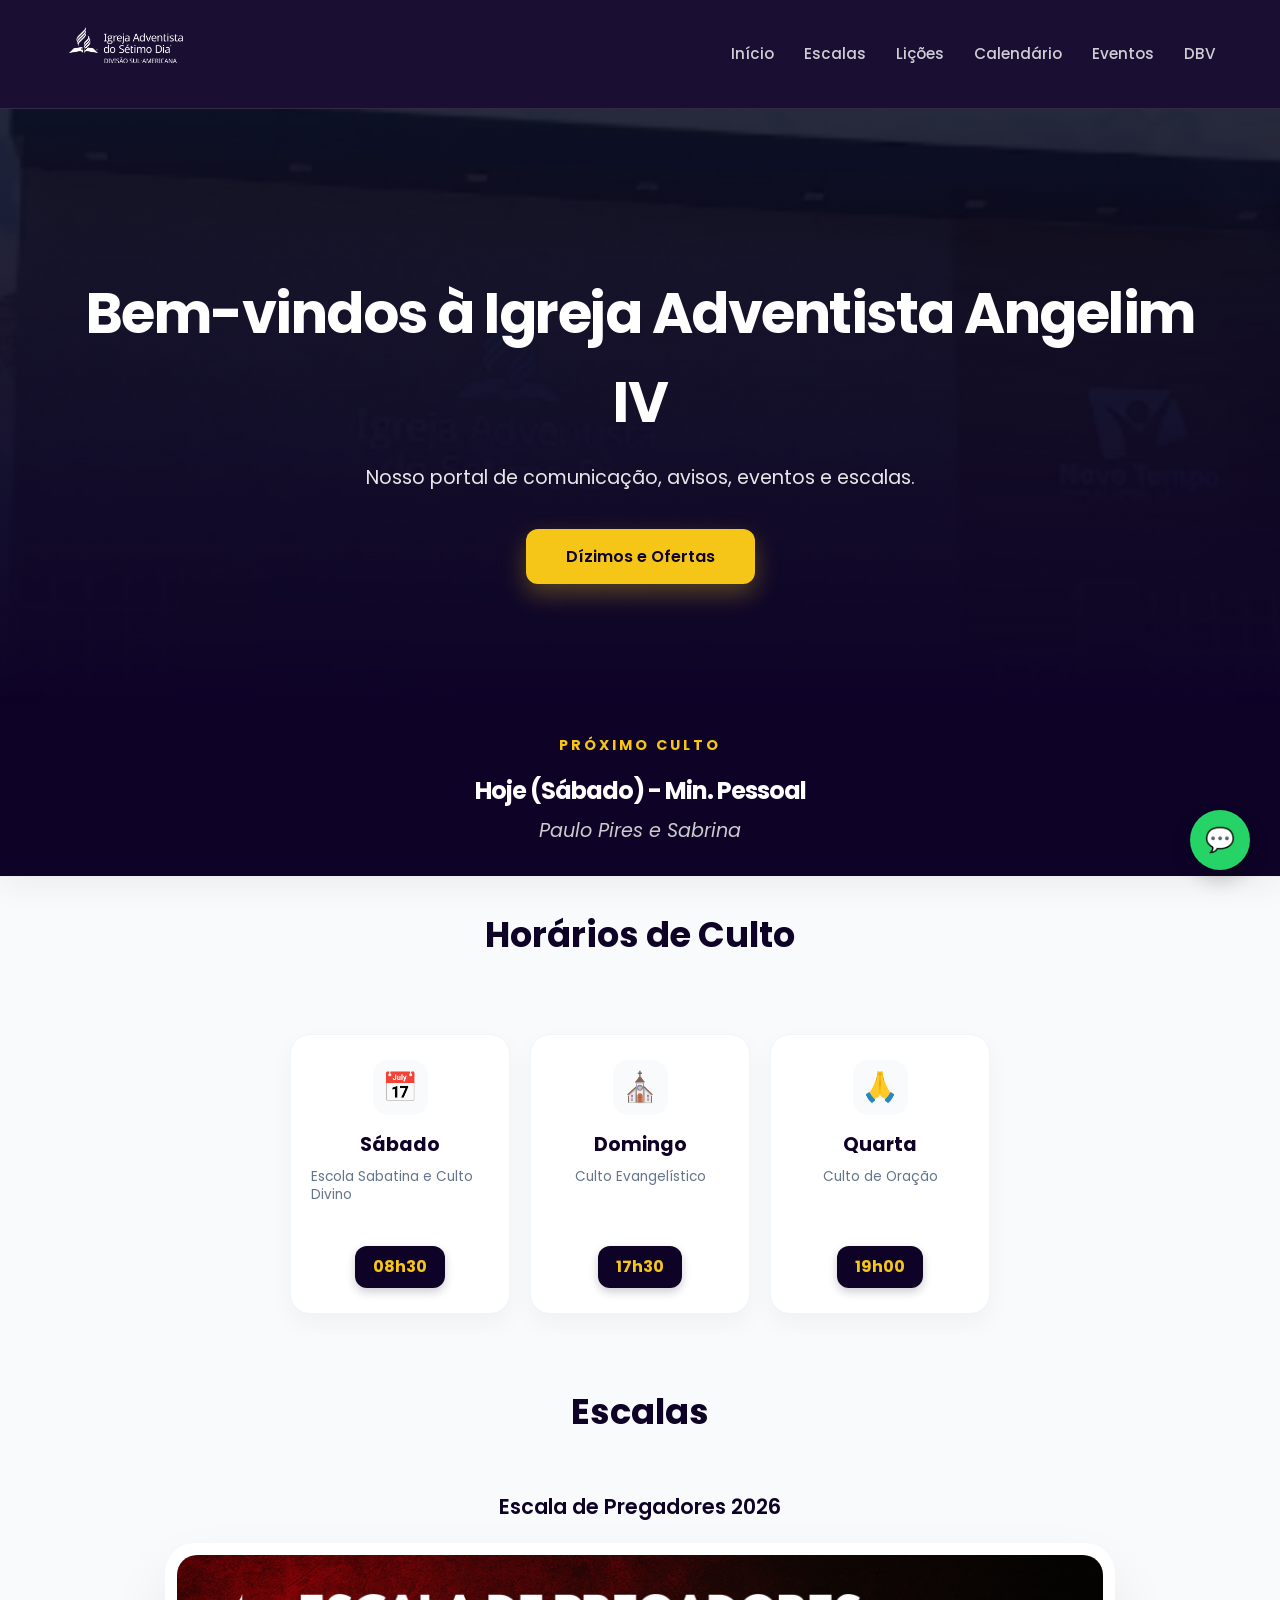
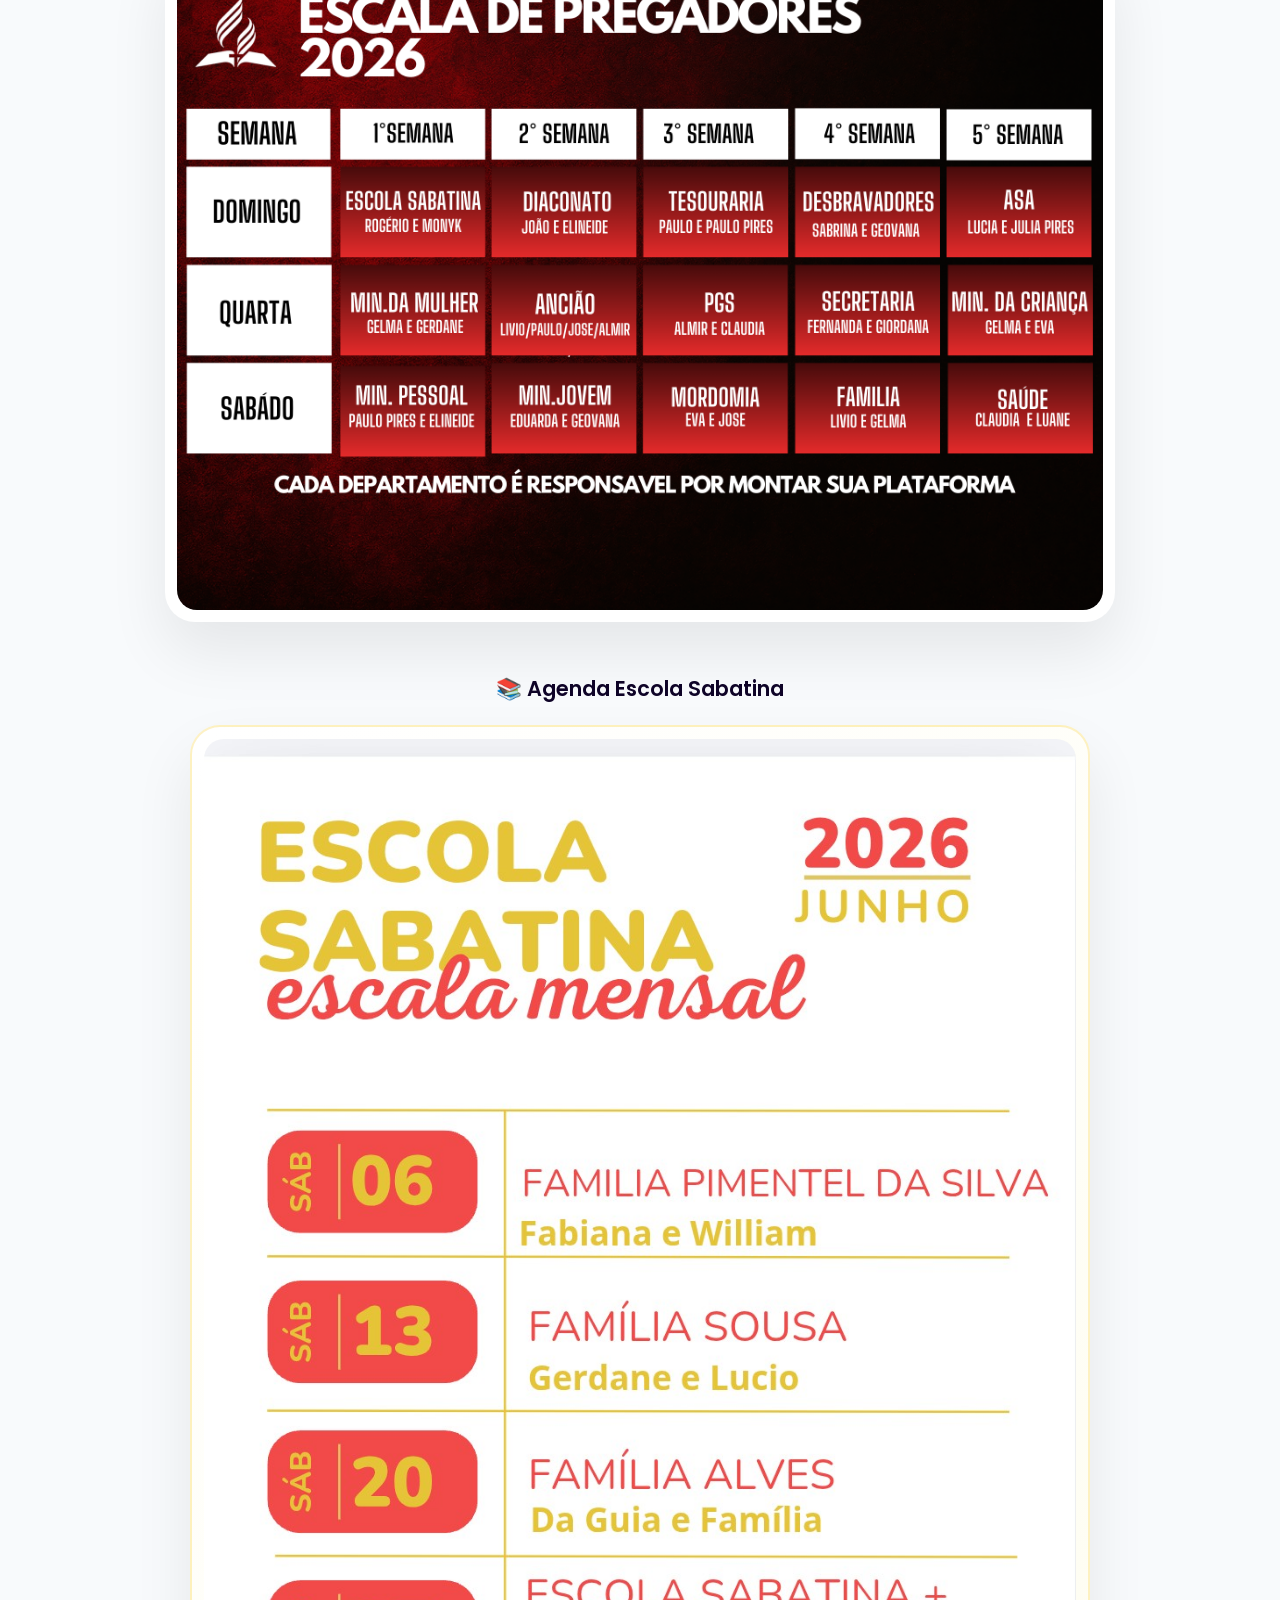
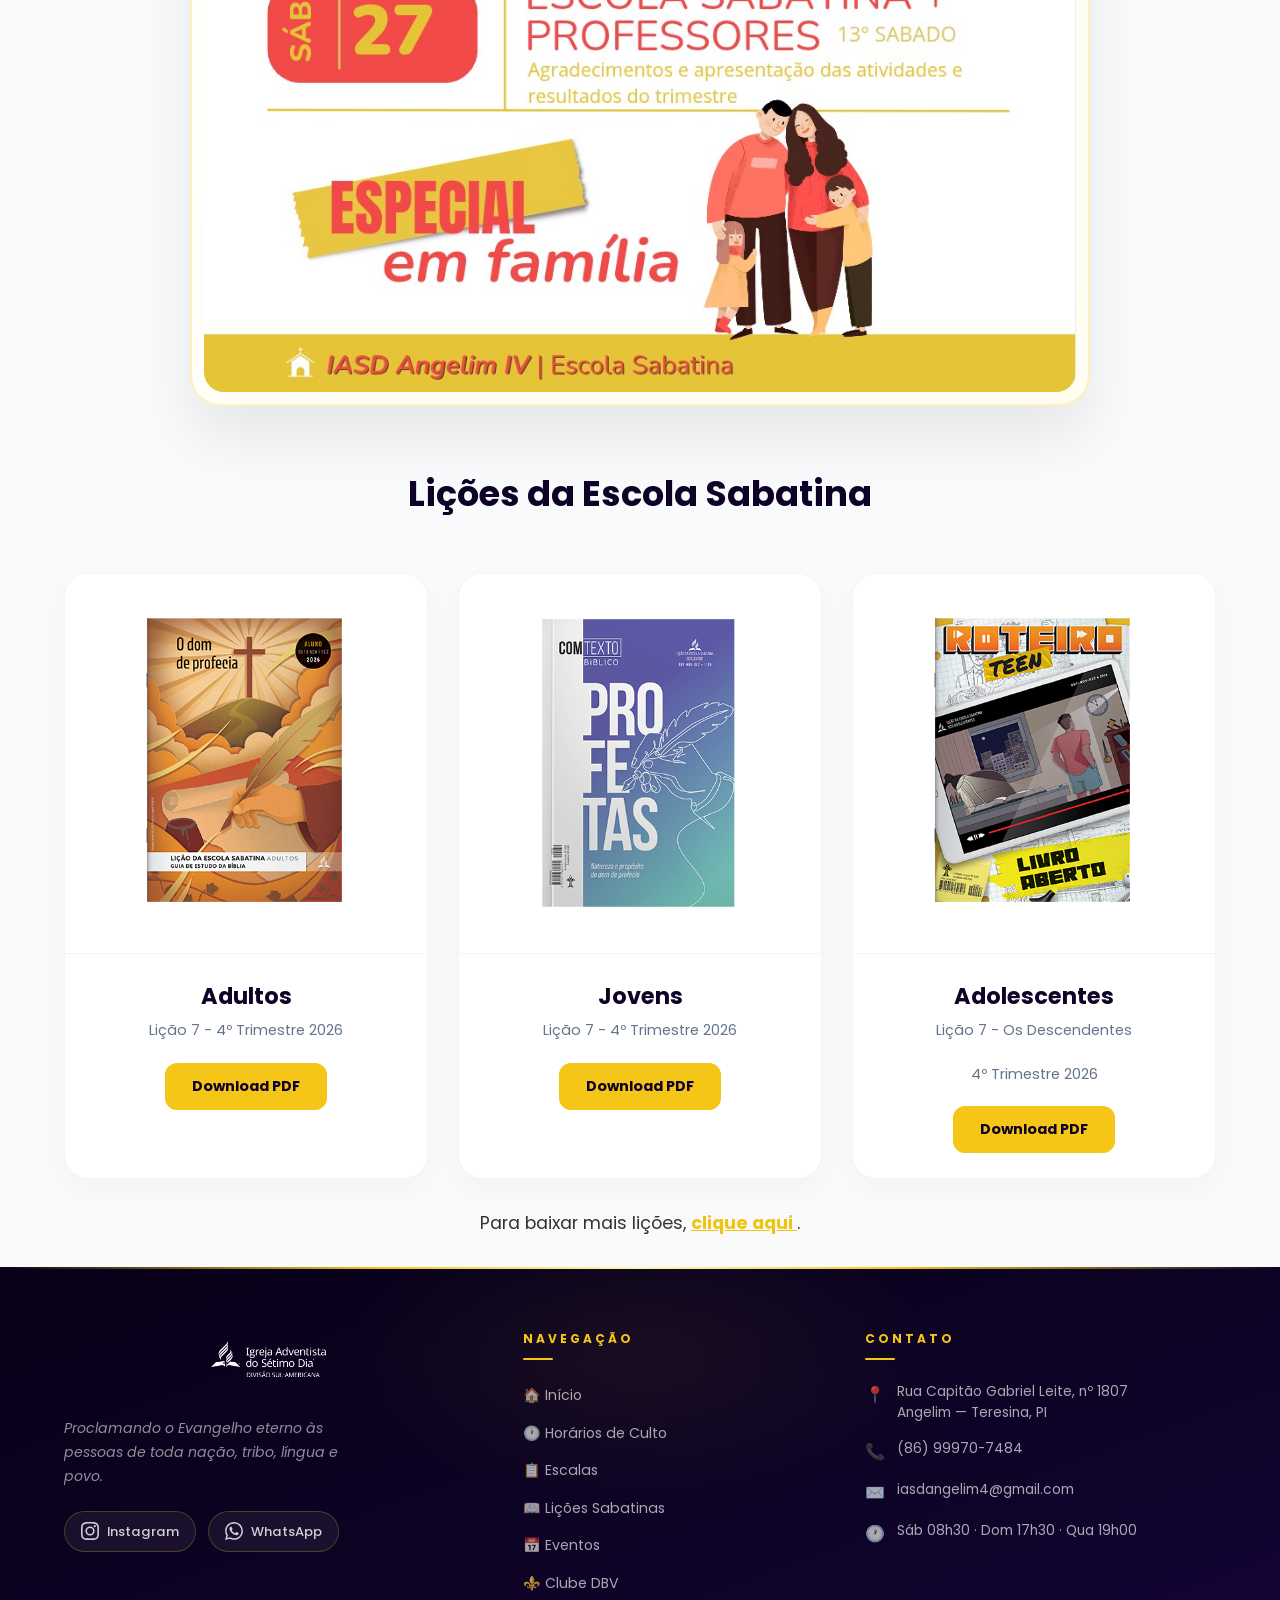
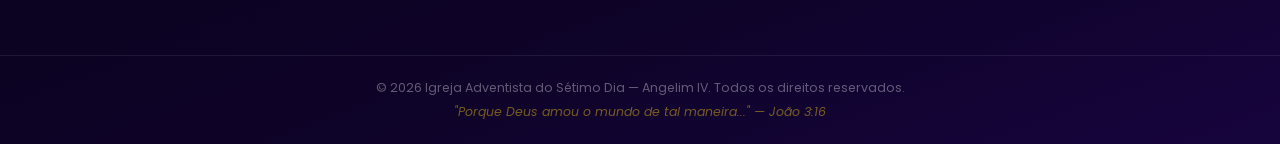
<file: index.html>
<!DOCTYPE html>
<html lang="pt-br">

<head>
    <meta charset="UTF-8">
    <meta name="viewport" content="width=device-width, initial-scale=1.0">
    <meta name="description"
        content="Site oficial da Igreja Adventista Angelim IV - Informações sobre cultos, escalas, lições e eventos.">
    <meta name="keywords" content="igreja adventista, angelim, cultos, escalas, lições, calendário">
    <link rel="icon" href="favicon.ico" type="image/x-icon">
    <title>Igreja Adventista Angelim IV</title>
    <link rel="stylesheet" href="style.css">
</head>

<body>
    <header>
        <div class="container">
            <a href="#banner" aria-label="Ir para o início">
                <img src="Capa1.png.jpg"
                    alt="Logo da Igreja Adventista Angelim IV" class="logo">
            </a>
            <nav>
                <div class="hamburger" id="hamburger">
                    <span></span>
                    <span></span>
                    <span></span>
                </div>
                <ul id="nav-menu">
                    <li><a href="#banner">Início</a></li>
                    <li><a href="#escalas">Escalas</a></li>
                    <li><a href="#licoes">Lições</a></li>
                    <li><a href="calendario.html">Calendário</a></li>
                    <li><a href="eventos.html">Eventos</a></li>
                    <li><a href="DBV.html">DBV</a></li>
                </ul>
            </nav>
        </div>
    </header>

    <main>
        <section id="banner">
            <div class="container">
                <h1>Bem-vindos à Igreja Adventista Angelim IV</h1>
                <p>Nosso portal de comunicação, avisos, eventos e escalas.</p>
                <div class="button-wrapper">
                    <a href="http://7me.app/" class="btn-ofertas">
                        Dízimos e Ofertas
                    </a>
                </div>
            </div>
        </section>

        <section id="aviso-programado" class="section-content"
            style="background-color: #0e0327; color: white; text-align: center; padding: 30px 0;">
            <div class="container">
                <h2 id="titulo-amarelo"
                    style="color: #f5c518; margin-bottom: 15px; text-transform: uppercase;">
                    Carregando próximo culto...
                </h2>
                <p id="departamento-texto"
                    style="font-size: 1.5rem; font-weight: bold; color: #ffffff; margin-bottom: 5px;"></p>
                <p id="responsavel-nome"
                    style="font-size: 1.2rem; color: #ccc; font-style: italic;"></p>
            </div>
        </section>

        <section id="horarios" class="section-content">
            <div class="container">
                <h2 class="titulo-sessao">Horários de Culto</h2>

                <div class="horarios-grid-vertical">
                    <div class="horario-card-v">
                        <div class="icon-topo">📅</div>
                        <div class="card-body">
                            <span class="dia-semana">Sábado</span>
                            <p class="desc-culto">Escola Sabatina e Culto Divino</p>
                            <div class="hora-badge">08h30</div>
                        </div>
                    </div>

                    <div class="horario-card-v">
                        <div class="icon-topo">⛪</div>
                        <div class="card-body">
                            <span class="dia-semana">Domingo</span>
                            <p class="desc-culto">Culto Evangelístico</p>
                            <div class="hora-badge">17h30</div>
                        </div>
                    </div>

                    <div class="horario-card-v">
                        <div class="icon-topo">🙏</div>
                        <div class="card-body">
                            <span class="dia-semana">Quarta</span>
                            <p class="desc-culto">Culto de Oração</p>
                            <div class="hora-badge">19h00</div>
                        </div>
                    </div>
                </div>
            </div>
        </section>

        <section id="escalas" class="section-content">
            <div class="container">
                <h2>Escalas</h2>

                <div class="escala-item">
                    <h3>Escala de Pregadores 2026</h3>
                    <div class="moldura-escala">
                        <img src="Escalas.png"
                            alt="Escala Geral" class="img-full">
                    </div>
                </div>

                <div class="escala-item">
                    <h3>📚 Agenda Escola Sabatina</h3>
                    <div class="moldura-escala moldura-agenda">
                        <img src="Agenda Escola Sabatina.png"
                            alt="Agenda Escola Sabatina" class="img-full">
                    </div>
                </div>
            </div>
        </section>

        <!-- LIÇÕES DA ESCOLA SABATINA ATUALIZADAS -->
        <section id="licoes" class="section-content">
            <div class="container">
                <h2 class="titulo-sessao">Lições da Escola Sabatina</h2>

                <div class="licoes-grid-premium">

                    <!-- ADULTOS -->
                    <div class="licao-card-v">
                        <div class="capa-wrapper">
                            <img src="liçao-adultos.png"
                                alt="Lição Adultos" class="capa-img">
                        </div>

                        <div class="licao-body">
                            <h3>Adultos</h3>
                            <p>Lição 7 - 4º Trimestre 2026</p>

                            <a href="https://drive.google.com/file/d/198JhBA7P1XqZasZ9mWC4w0jBGNw5TwWE/view?usp=sharing"
                                target="_blank"
                                rel="noopener noreferrer"
                                class="btn-pdf">
                                Download PDF
                            </a>
                        </div>
                    </div>

                    <!-- JOVENS -->
                    <div class="licao-card-v">
                        <div class="capa-wrapper">
                            <img src="liçao-jovens.png"
                                alt="Lição Jovens" class="capa-img">
                        </div>

                        <div class="licao-body">
                            <h3>Jovens</h3>
                            <p>Lição 7 - 4º Trimestre 2026</p>

                            <a href="https://drive.google.com/file/d/16FcmNNdJ0eUZ7VTQ29Gj9w-ieS796mzH/view?usp=sharing"
                                target="_blank"
                                rel="noopener noreferrer"
                                class="btn-pdf">
                                Download PDF
                            </a>
                        </div>
                    </div>

                    <!-- ADOLESCENTES -->
                    <div class="licao-card-v">
                        <div class="capa-wrapper">
                            <img src="liçao-adole.png"
                                alt="Lição Adolescentes" class="capa-img">
                        </div>

                        <div class="licao-body">
                            <h3>Adolescentes</h3>
                            <p>Lição 7 - Os Descendentes</p>
                            <p>4º Trimestre 2026</p>

                            <a href="https://drive.google.com/file/d/1DHi0jgqSnPwGdTdonBYZpNdZSyO5UN9c/view?usp=sharing"
                                target="_blank"
                                rel="noopener noreferrer"
                                class="btn-pdf">
                                Download PDF
                            </a>
                        </div>
                    </div>

                </div>

                <p style="text-align: center; margin-top: 30px; font-family: 'Poppins', sans-serif; font-size: 1.1rem; color: #333;">
                    Para baixar mais lições,
                    <a href="https://www.cpb.com.br/"
                        target="_blank"
                        rel="noopener noreferrer"
                        style="color: #f1c40f; font-weight: bold; text-decoration: underline;">
                        clique aqui
                    </a>.
                </p>
            </div>
        </section>
    </main>

    <footer class="footer-premium">

        <!-- Divisor decorativo topo -->
        <div class="footer-divider"></div>

        <div class="container">
            <div class="footer-grid">

                <!-- Coluna 1: Identidade -->
                <div class="footer-col footer-brand">
                    <img src="Capa1.png.jpg"
                        alt="Logo Igreja Adventista Angelim IV"
                        class="footer-logo">

                    <p class="footer-tagline">
                        Proclamando o Evangelho eterno às pessoas de toda nação, tribo, língua e povo.
                    </p>

                    <div class="footer-social">
                        <a href="https://www.instagram.com/iasdangelim/"
                            target="_blank" class="social-btn"
                            aria-label="Instagram">
                            <svg xmlns="http://www.w3.org/2000/svg"
                                viewBox="0 0 24 24"
                                fill="currentColor" width="18" height="18">
                                <path d="M12 2.163c3.204 0 3.584.012 4.85.07 3.252.148 4.771 1.691 4.919 4.919.058 1.265.069 1.645.069 4.849 0 3.205-.012 3.584-.069 4.849-.149 3.225-1.664 4.771-4.919 4.919-1.266.058-1.644.07-4.85.07-3.204 0-3.584-.012-4.849-.07-3.26-.149-4.771-1.699-4.919-4.92-.058-1.265-.07-1.644-.07-4.849 0-3.204.013-3.583.07-4.849.149-3.227 1.664-4.771 4.919-4.919 1.266-.057 1.645-.069 4.849-.069zM12 0C8.741 0 8.333.014 7.053.072 2.695.272.273 2.69.073 7.052.014 8.333 0 8.741 0 12c0 3.259.014 3.668.072 4.948.2 4.358 2.618 6.78 6.98 6.98C8.333 23.986 8.741 24 12 24c3.259 0 3.668-.014 4.948-.072 4.354-.2 6.782-2.618 6.979-6.98.059-1.28.073-1.689.073-4.948 0-3.259-.014-3.667-.072-4.947-.196-4.354-2.617-6.78-6.979-6.98C15.668.014 15.259 0 12 0zm0 5.838a6.162 6.162 0 100 12.324 6.162 6.162 0 000-12.324zM12 16a4 4 0 110-8 4 4 0 010 8zm6.406-11.845a1.44 1.44 0 100 2.881 1.44 1.44 0 000-2.881z"/>
                            </svg>
                            Instagram
                        </a>

                        <a href="https://wa.me/5586999707484"
                            target="_blank" class="social-btn"
                            aria-label="WhatsApp">
                            <svg xmlns="http://www.w3.org/2000/svg"
                                viewBox="0 0 24 24"
                                fill="currentColor" width="18" height="18">
                                <path d="M17.472 14.382c-.297-.149-1.758-.867-2.03-.967-.273-.099-.471-.148-.67.15-.197.297-.767.966-.94 1.164-.173.199-.347.223-.644.075-.297-.15-1.255-.463-2.39-1.475-.883-.788-1.48-1.761-1.653-2.059-.173-.297-.018-.458.13-.606.134-.133.298-.347.446-.52.149-.174.198-.298.298-.497.099-.198.05-.371-.025-.52-.075-.149-.669-1.612-.916-2.207-.242-.579-.487-.5-.669-.51-.173-.008-.371-.01-.57-.01-.198 0-.52.074-.792.372-.272.297-1.04 1.016-1.04 2.479 0 1.462 1.065 2.875 1.213 3.074.149.198 2.096 3.2 5.077 4.487.709.306 1.262.489 1.694.625.712.227 1.36.195 1.871.118.571-.085 1.758-.719 2.006-1.413.248-.694.248-1.289.173-1.413-.074-.124-.272-.198-.57-.347m-5.421 7.403h-.004a9.87 9.87 0 01-5.031-1.378l-.361-.214-3.741.982.998-3.648-.235-.374a9.86 9.86 0 01-1.51-5.26c.001-5.45 4.436-9.884 9.888-9.884 2.64 0 5.122 1.03 6.988 2.898a9.825 9.825 0 012.893 6.994c-.003 5.45-4.437 9.884-9.885 9.884m8.413-18.297A11.815 11.815 0 0012.05 0C5.495 0 .16 5.335.157 11.892c0 2.096.547 4.142 1.588 5.945L.057 24l6.305-1.654a11.882 11.882 0 005.683 1.448h.005c6.554 0 11.89-5.335 11.893-11.893a11.821 11.821 0 00-3.48-8.413z"/>
                            </svg>
                            WhatsApp
                        </a>
                    </div>
                </div>

                <!-- Coluna 2: Links Rápidos -->
                <div class="footer-col">
                    <h4 class="footer-heading">Navegação</h4>
                    <ul class="footer-links">
                        <li><a href="#banner">🏠 Início</a></li>
                        <li><a href="#horarios">🕐 Horários de Culto</a></li>
                        <li><a href="#escalas">📋 Escalas</a></li>
                        <li><a href="#licoes">📖 Lições Sabatinas</a></li>
                        <li><a href="eventos.html">📅 Eventos</a></li>
                        <li><a href="DBV.html">⚜️ Clube DBV</a></li>
                    </ul>
                </div>

                <!-- Coluna 3: Contato -->
                <div class="footer-col">
                    <h4 class="footer-heading">Contato</h4>
                    <ul class="footer-contact-list">
                        <li>
                            <span class="contact-icon">📍</span>
                            <span>
                                Rua Capitão Gabriel Leite, nº 1807<br>
                                Angelim — Teresina, PI
                            </span>
                        </li>
                        <li>
                            <span class="contact-icon">📞</span>
                            <a href="tel:+5586999707484">
                                (86) 99970-7484
                            </a>
                        </li>
                        <li>
                            <span class="contact-icon">✉️</span>
                            <a href="mailto:iasdangelim4@gmail.com">
                                iasdangelim4@gmail.com
                            </a>
                        </li>
                        <li>
                            <span class="contact-icon">🕐</span>
                            <span>
                                Sáb 08h30 · Dom 17h30 · Qua 19h00
                            </span>
                        </li>
                    </ul>
                </div>

            </div>
        </div>

        <!-- Barra inferior de copyright -->
        <div class="footer-bottom">
            <div class="container">
                <p>
                    © <span id="footer-year"></span>
                    Igreja Adventista do Sétimo Dia — Angelim IV.
                    Todos os direitos reservados.
                </p>
                <p class="footer-verse">
                    "Porque Deus amou o mundo de tal maneira..." — João 3:16
                </p>
            </div>
        </div>

    </footer>

    <a href="https://wa.me/5586999707484"
        class="btn-float"
        target="_blank"
        aria-label="Contato via WhatsApp">
        <span>💬</span>
    </a>

    <script src="java.js"></script>
</body>

</html>
</file>
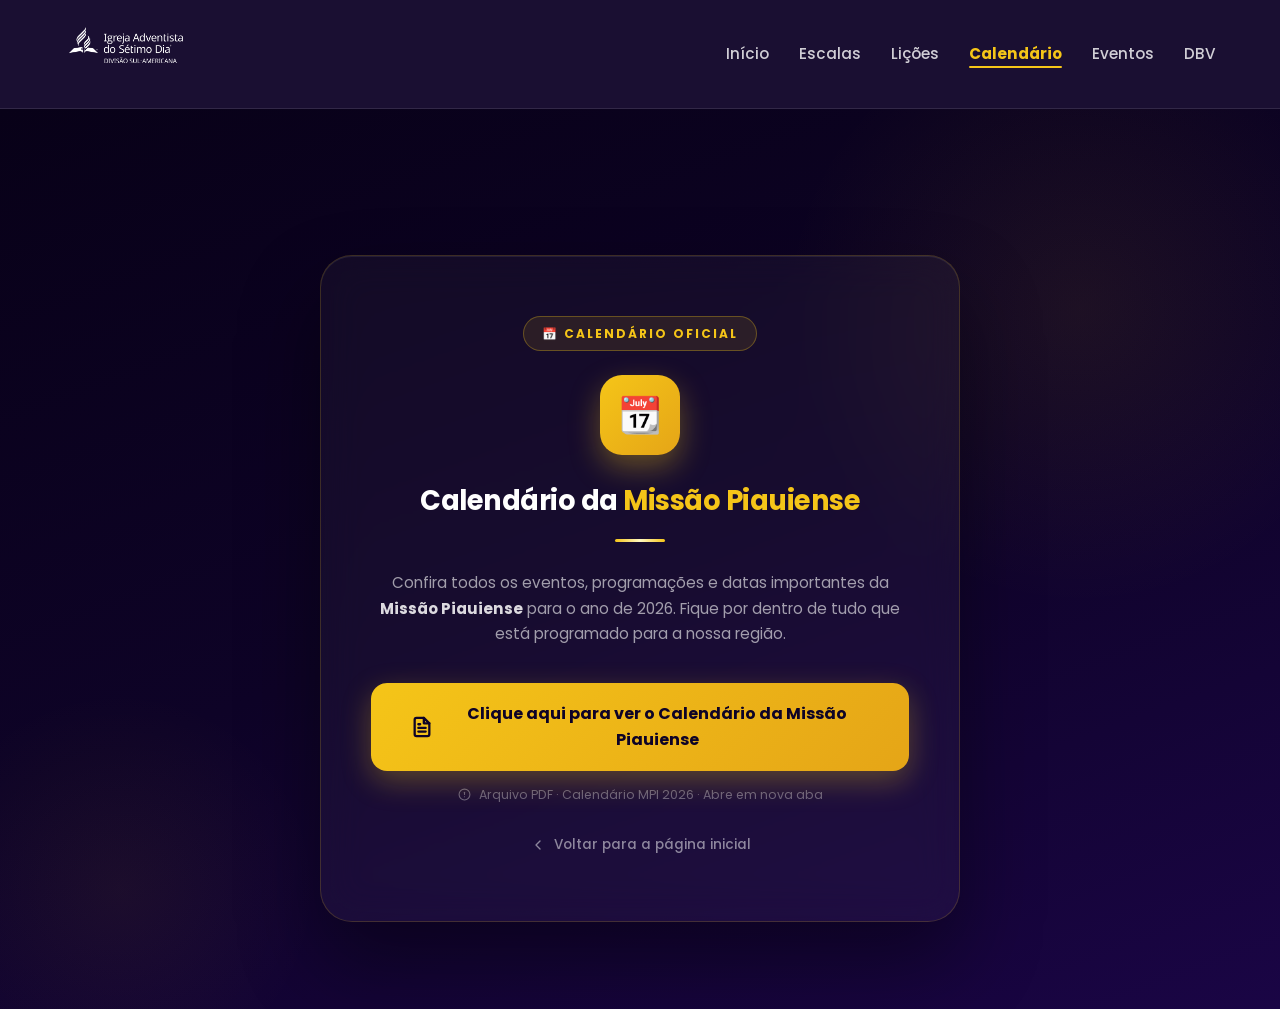
<file: calendario.html>
<!DOCTYPE html>
<html lang="pt-br">

<head>
    <meta charset="UTF-8">
    <meta name="viewport" content="width=device-width, initial-scale=1.0">
    <meta name="description" content="Calendário 2026 da Missão Piauiense - Igreja Adventista Angelim IV">
    <title>Calendário 2026 | Igreja Adventista Angelim IV</title>
    <link rel="icon" href="favicon.ico" type="image/x-icon">
    <link rel="stylesheet" href="style.css">
    <style>
        /* =============================
           ESTILOS EXCLUSIVOS DA PÁGINA
           ============================= */

        .cal-hero {
            min-height: 100vh;
            display: flex;
            align-items: center;
            justify-content: center;
            background: linear-gradient(160deg, #080118 0%, #0e0327 50%, #1a0545 100%);
            position: relative;
            overflow: hidden;
            padding: 120px 20px 60px;
        }

        /* Orbes decorativos de fundo */
        .cal-hero::before {
            content: '';
            position: absolute;
            width: 600px;
            height: 600px;
            border-radius: 50%;
            background: radial-gradient(circle, rgba(245, 197, 24, 0.07) 0%, transparent 70%);
            top: -100px;
            right: -100px;
            pointer-events: none;
        }

        .cal-hero::after {
            content: '';
            position: absolute;
            width: 400px;
            height: 400px;
            border-radius: 50%;
            background: radial-gradient(circle, rgba(245, 197, 24, 0.05) 0%, transparent 70%);
            bottom: -80px;
            left: -80px;
            pointer-events: none;
        }

        .cal-card {
            position: relative;
            z-index: 2;
            background: rgba(255, 255, 255, 0.04);
            border: 1px solid rgba(245, 197, 24, 0.18);
            backdrop-filter: blur(20px);
            border-radius: 32px;
            padding: 60px 50px;
            max-width: 640px;
            width: 100%;
            text-align: center;
            box-shadow:
                0 40px 80px rgba(0, 0, 0, 0.4),
                inset 0 1px 0 rgba(255, 255, 255, 0.08);
            animation: fadeUp 0.7s ease both;
        }

        @keyframes fadeUp {
            from {
                opacity: 0;
                transform: translateY(30px);
            }

            to {
                opacity: 1;
                transform: translateY(0);
            }
        }

        /* Ícone decorativo no topo do card */
        .cal-icon-wrap {
            width: 80px;
            height: 80px;
            margin: 0 auto 28px;
            background: linear-gradient(135deg, #f5c518, #e5a517);
            border-radius: 22px;
            display: flex;
            align-items: center;
            justify-content: center;
            font-size: 2.2rem;
            box-shadow: 0 12px 30px rgba(245, 197, 24, 0.35);
            animation: pulse 3s ease-in-out infinite;
        }

        @keyframes pulse {

            0%,
            100% {
                box-shadow: 0 12px 30px rgba(245, 197, 24, 0.35);
            }

            50% {
                box-shadow: 0 12px 50px rgba(245, 197, 24, 0.6);
            }
        }

        /* Linha decorativa dourada */
        .cal-divider {
            width: 50px;
            height: 3px;
            background: linear-gradient(90deg, #f5c518, #fff8c0, #f5c518);
            border-radius: 2px;
            margin: 20px auto 28px;
        }

        .cal-card h1 {
            font-size: 1.7rem;
            font-weight: 700;
            color: #ffffff;
            line-height: 1.3;
            margin-bottom: 0;
            letter-spacing: -0.5px;
        }

        .cal-card h1 span {
            color: #f5c518;
        }

        .cal-card p {
            font-size: 0.95rem;
            color: rgba(255, 255, 255, 0.6);
            line-height: 1.7;
            margin-bottom: 0;
        }

        /* Badge MPI */
        .cal-badge {
            display: inline-flex;
            align-items: center;
            gap: 8px;
            background: rgba(245, 197, 24, 0.1);
            border: 1px solid rgba(245, 197, 24, 0.3);
            color: #f5c518;
            font-size: 0.75rem;
            font-weight: 700;
            letter-spacing: 2px;
            text-transform: uppercase;
            padding: 7px 18px;
            border-radius: 50px;
            margin-bottom: 24px;
        }

        /* Botão principal de abrir o PDF */
        .btn-open-pdf {
            display: inline-flex;
            align-items: center;
            justify-content: center;
            gap: 12px;
            background: linear-gradient(135deg, #f5c518 0%, #e5a517 100%);
            color: #0e0327;
            font-family: 'Poppins', sans-serif;
            font-size: 1rem;
            font-weight: 700;
            text-decoration: none;
            padding: 18px 40px;
            border-radius: 16px;
            border: none;
            cursor: pointer;
            width: 100%;
            margin-top: 36px;
            transition: all 0.35s cubic-bezier(0.175, 0.885, 0.32, 1.275);
            box-shadow: 0 10px 30px rgba(245, 197, 24, 0.3);
            position: relative;
            overflow: hidden;
        }

        .btn-open-pdf::before {
            content: '';
            position: absolute;
            top: 0;
            left: -100%;
            width: 100%;
            height: 100%;
            background: linear-gradient(90deg, transparent, rgba(255, 255, 255, 0.25), transparent);
            transition: left 0.5s ease;
        }

        .btn-open-pdf:hover::before {
            left: 100%;
        }

        .btn-open-pdf:hover {
            transform: translateY(-4px);
            box-shadow: 0 20px 50px rgba(245, 197, 24, 0.45);
        }

        .btn-open-pdf svg {
            flex-shrink: 0;
        }

        /* Info de tamanho do arquivo */
        .cal-file-info {
            display: flex;
            align-items: center;
            justify-content: center;
            gap: 8px;
            margin-top: 14px;
            font-size: 0.78rem;
            color: rgba(255, 255, 255, 0.35);
        }

        /* Botão de voltar */
        .btn-back {
            display: inline-flex;
            align-items: center;
            gap: 8px;
            color: rgba(255, 255, 255, 0.5);
            text-decoration: none;
            font-size: 0.85rem;
            font-weight: 500;
            margin-top: 30px;
            transition: color 0.25s ease;
        }

        .btn-back:hover {
            color: #f5c518;
        }

        /* Responsivo */
        @media (max-width: 600px) {
            .cal-card {
                padding: 40px 28px;
                border-radius: 24px;
            }

            .cal-card h1 {
                font-size: 1.35rem;
            }

            .btn-open-pdf {
                font-size: 0.92rem;
                padding: 16px 24px;
            }
        }
    </style>
</head>

<body>

    <!-- Header reutilizado -->
    <header>
        <div class="container">
            <a href="index.html" aria-label="Ir para o início"><img src="Capa1.png.jpg"
                    alt="Logo da Igreja Adventista Angelim IV" class="logo"></a>
            <nav>
                <div class="hamburger" id="hamburger">
                    <span></span>
                    <span></span>
                    <span></span>
                </div>
                <ul id="nav-menu">
                    <li><a href="index.html#banner">Início</a></li>
                    <li><a href="index.html#escalas">Escalas</a></li>
                    <li><a href="index.html#licoes">Lições</a></li>
                    <li><a href="calendario.html" class="nav-active">Calendário</a></li>
                    <li><a href="eventos.html">Eventos</a></li>
                    <li><a href="DBV.html">DBV</a></li>
                </ul>
            </nav>
        </div>
    </header>

    <!-- Conteúdo principal -->
    <main>
        <section class="cal-hero">
            <div class="cal-card">

                <!-- Badge -->
                <div class="cal-badge">
                    📅 Calendário Oficial
                </div>

                <!-- Ícone -->
                <div class="cal-icon-wrap">📆</div>

                <!-- Título -->
                <h1>Calendário da <span>Missão Piauiense</span></h1>

                <div class="cal-divider"></div>

                <p>
                    Confira todos os eventos, programações e datas importantes da
                    <strong style="color: rgba(255,255,255,0.85);">Missão Piauiense</strong>
                    para o ano de 2026. Fique por dentro de tudo que está programado para a nossa região.
                </p>

                <!-- Botão principal -->
                <a href="calendario_MPI2026.pdf" target="_blank" class="btn-open-pdf" id="btn-ver-calendario">
                    <svg xmlns="http://www.w3.org/2000/svg" width="22" height="22" viewBox="0 0 24 24" fill="none"
                        stroke="currentColor" stroke-width="2.5" stroke-linecap="round" stroke-linejoin="round">
                        <path d="M14 2H6a2 2 0 0 0-2 2v16a2 2 0 0 0 2 2h12a2 2 0 0 0 2-2V8z" />
                        <polyline points="14 2 14 8 20 8" />
                        <line x1="16" y1="13" x2="8" y2="13" />
                        <line x1="16" y1="17" x2="8" y2="17" />
                        <polyline points="10 9 9 9 8 9" />
                    </svg>
                    Clique aqui para ver o Calendário da Missão Piauiense
                </a>

                <!-- Info do arquivo -->
                <div class="cal-file-info">
                    <svg xmlns="http://www.w3.org/2000/svg" width="13" height="13" viewBox="0 0 24 24" fill="none"
                        stroke="currentColor" stroke-width="2" stroke-linecap="round" stroke-linejoin="round">
                        <circle cx="12" cy="12" r="10" />
                        <line x1="12" y1="8" x2="12" y2="12" />
                        <line x1="12" y1="16" x2="12.01" y2="16" />
                    </svg>
                    Arquivo PDF · Calendário MPI 2026 · Abre em nova aba
                </div>

                <!-- Voltar -->
                <a href="index.html" class="btn-back">
                    <svg xmlns="http://www.w3.org/2000/svg" width="16" height="16" viewBox="0 0 24 24" fill="none"
                        stroke="currentColor" stroke-width="2" stroke-linecap="round" stroke-linejoin="round">
                        <polyline points="15 18 9 12 15 6" />
                    </svg>
                    Voltar para a página inicial
                </a>

            </div>
        </section>
    </main>

    <script>
        // Hamburger menu
        document.addEventListener('DOMContentLoaded', function () {
            const hamburger = document.getElementById('hamburger');
            const navMenu = document.getElementById('nav-menu');

            if (hamburger) {
                hamburger.addEventListener('click', function () {
                    hamburger.classList.toggle('active');
                    navMenu.classList.toggle('active');
                });
            }

            navMenu && navMenu.querySelectorAll('a').forEach(function (link) {
                link.addEventListener('click', function () {
                    hamburger.classList.remove('active');
                    navMenu.classList.remove('active');
                });
            });
        });
    </script>
</body>

</html>
</file>
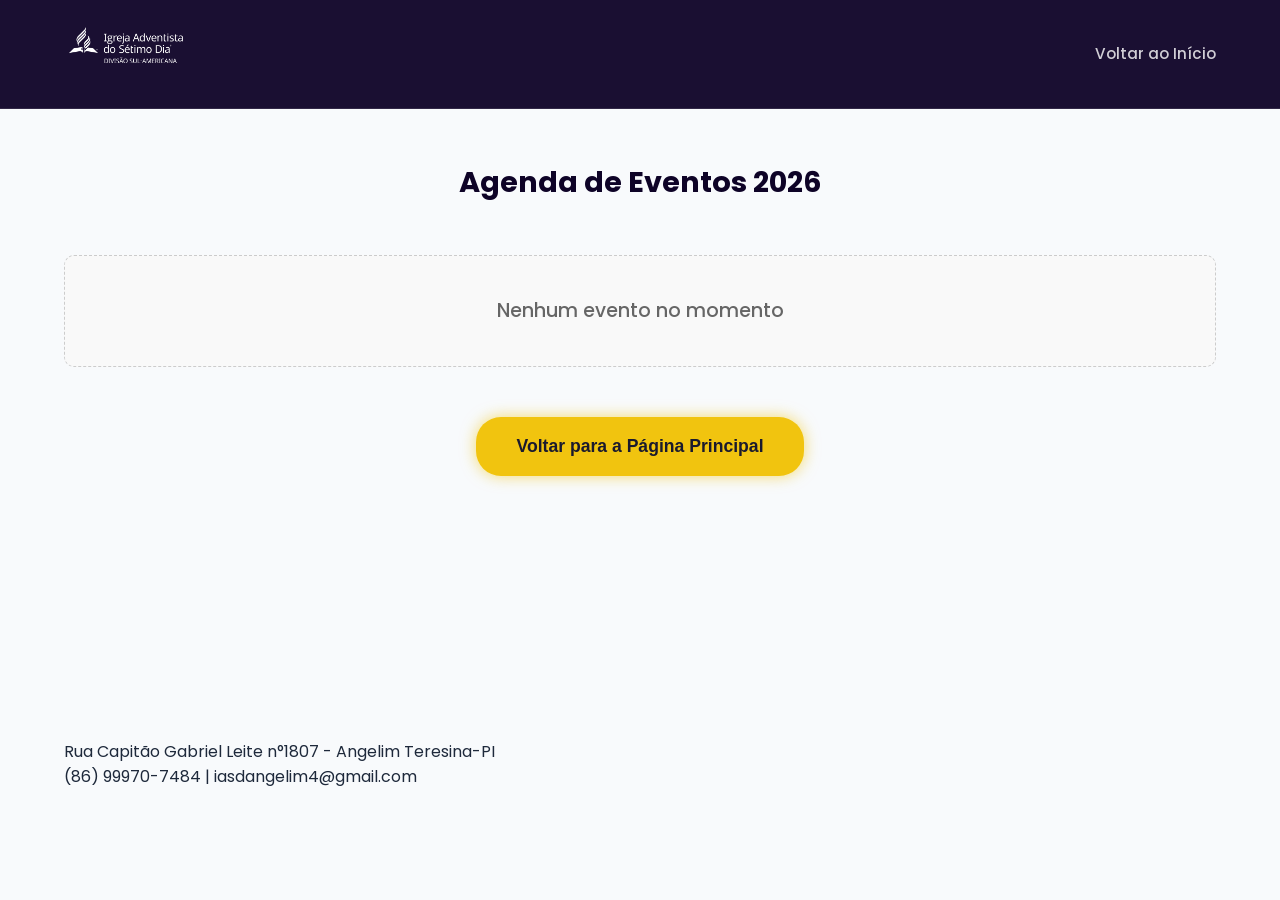
<file: eventos.html>
<!DOCTYPE html>
<html lang="pt-br">
<head>
    <meta charset="UTF-8">
    <meta name="viewport" content="width=device-width, initial-scale=1.0">
    <title>Eventos - IASD Angelim IV</title>
    <link rel="stylesheet" href="style.css"> 
</head>
<body>
    <header>
        <div class="container">
            <a href="index.html" aria-label="Ir para o início"><img src="Capa1.png.jpg" alt="Logo" class="logo"></a>
            <nav>
                <ul>
                    <li><a href="index.html">Voltar ao Início</a></li>
                </ul>
            </nav>
        </div>
    </header>

    <main style="min-height: 70vh; padding: 50px 0;">
        <div class="container">
            <h2 class="titulo-sessao" style="text-align: center;">Agenda de Eventos 2026</h2>
            
            <!-- Mensagem de nenhum evento -->
            <div style="text-align: center; margin-top: 50px; padding: 40px; background: #f9f9f9; border-radius: 10px; border: 1px dashed #ccc;">
                <p style="color: #666; font-size: 1.2rem; font-weight: 500;">Nenhum evento no momento</p>
            </div>

          <div style="text-align: center; margin-top: 50px;">
    <a href="index.html" class="btn-principal" style="
        background-color: #f1c40f; 
        color: #1a1a2e; 
        text-decoration: none; 
        padding: 15px 40px; 
        border-radius: 25px; 
        display: inline-block; 
        font-weight: bold;
        font-family: Arial, sans-serif;
        font-size: 1.1rem;
        border: none;
        box-shadow: 0 0 15px rgba(241, 196, 15, 0.6); 
        transition: all 0.3s ease;
    ">
        Voltar para a Página Principal
    </a>
</div>
        </div>
    </main>

    <footer>
        <div class="container">
            <p>Rua Capitão Gabriel Leite n°1807 - Angelim Teresina-PI</p>
            <p>(86) 99970-7484 | iasdangelim4@gmail.com</p>
        </div>
    </footer>
</body>
</html>
</file>
<file: style.css>
/* ESTILO INSPIRADO EM WEEGO VIAGENS 
   Foco: Modernidade, Minimalismo e Experiência do Usuário (UX)
*/

@import url('https://fonts.googleapis.com/css2?family=Poppins:wght@300;400;600;700&display=swap');

/* 1. RESET E REGRAS TOTAIS */
* {
    margin: 0;
    padding: 0;
    box-sizing: border-box;
}

html {
    scroll-behavior: smooth;
    /* Evita que o header fixo corte os títulos das seções ao navegar */
    scroll-padding-top: 100px;
}

body {
    font-family: 'Poppins', sans-serif; /* Fonte moderna como a da Weego */
    background-color: #f8fafc; /* Fundo off-white azulado, muito elegante */
    color: #1e293b; /* Cinza escuro em vez de preto puro */
    line-height: 1.6;
    overflow-x: hidden;
}

.container {
    width: 90%;
    max-width: 1200px;
    margin: 0 auto;
}

/* 2. CABEÇALHO (ESTILO GLASSMORPHISM) */
header {
    background-color: rgba(14, 3, 39, 0.95); /* Azul marinho profundo com transparência */
    backdrop-filter: blur(12px); /* Efeito de vidro embaçado ao rolar */
    color: white;
    padding: 15px 0;
    position: sticky;
    top: 0;
    z-index: 1000;
    border-bottom: 1px solid rgba(255, 255, 255, 0.1);
    transition: all 0.3s ease;
}

header .container {
    display: flex;
    justify-content: space-between;
    align-items: center;
}

.logo {
    height: 70px;
    transition: transform 0.3s ease;
}

.logo:hover {
    transform: scale(1.05);
}

nav {
    display: flex;
    align-items: center;
}

nav ul {
    list-style: none;
    display: flex;
    gap: 30px;
}

nav ul li a {
    color: rgba(255, 255, 255, 0.8);
    text-decoration: none;
    font-weight: 500;
    font-size: 0.95rem;
    transition: all 0.3s ease;
}

nav ul li a:hover {
    color: #f5c518; /* Dourado no hover */
}

/* Link ativo — página atual no menu */
.nav-active {
    color: #f5c518 !important;
    font-weight: 700 !important;
    position: relative;
}

.nav-active::after {
    content: '';
    position: absolute;
    bottom: -4px;
    left: 0;
    width: 100%;
    height: 2px;
    background: #f5c518;
    border-radius: 2px;
}

/* Hamburger Menu */
.hamburger {
    display: none;
    flex-direction: column;
    cursor: pointer;
    gap: 5px;
}

.hamburger span {
    width: 25px;
    height: 3px;
    background-color: white;
    transition: 0.3s;
}

.hamburger.active span:nth-child(1) {
    transform: rotate(-45deg) translate(-5px, 6px);
}

.hamburger.active span:nth-child(2) {
    opacity: 0;
}

.hamburger.active span:nth-child(3) {
    transform: rotate(45deg) translate(-5px, -6px);
}

/* 3. BANNER PRINCIPAL (HERO) */
#banner {
    background: linear-gradient(rgba(0, 0, 0, 0.5), #0e0327), url('capa da igreja.png') no-repeat center center/cover;
    color: white;
    text-align: center;
    padding: 160px 0 120px;
}

#banner h1 {
    font-size: 3.5rem;
    font-weight: 700;
    margin-bottom: 15px;
    letter-spacing: -1.5px;
}

#banner p {
    font-size: 1.2rem;
    opacity: 0.9;
    max-width: 700px;
    margin: 0 auto;
}

.btn-ofertas {
    display: inline-block;
    background-color: #f5c518;
    color: #0e0327 !important;
    padding: 15px 40px;
    border-radius: 12px;
    text-decoration: none;
    font-weight: 600;
    margin-top: 35px;
    box-shadow: 0 10px 25px rgba(245, 197, 24, 0.3);
    transition: all 0.4s cubic-bezier(0.175, 0.885, 0.32, 1.275);
}

.btn-ofertas:hover {
    background-color: #ffffff;
    transform: translateY(-5px);
    box-shadow: 0 15px 30px rgba(0,0,0,0.2);
}

/* 4. FAIXA DE PRÓXIMO CULTO (FULL WIDTH) */
#aviso-programado {
    background-color: #ffffff; /* Fundo branco limpo */
    color: #0e0327;
    width: 100%; /* Largura total da tela */
    margin: 0; /* Remove as margens laterais e o recuo negativo se preferir */
    padding: 60px 0; /* Espaçamento interno vertical */
    text-align: center;
    position: relative;
    z-index: 10;
    /* Uma sombra sutil apenas na parte de baixo para dar profundidade */
    box-shadow: 0 10px 30px rgba(0, 0, 0, 0.05); 
    border-bottom: 1px solid #eee;
}

/* Centraliza o conteúdo dentro da faixa larga */
#aviso-programado .container {
    max-width: 1200px;
    margin: 0 auto;
}

#titulo-amarelo {
    color: #f5c518;
    text-transform: uppercase;
    font-size: 0.9rem;
    letter-spacing: 3px;
    font-weight: 700;
    margin-bottom: 15px;
    display: block;
}

#departamento-texto {
    font-size: 2.2rem; /* Texto maior para aproveitar a largura */
    font-weight: 700;
    margin-bottom: 10px;
    color: #0e0327;
    letter-spacing: -1px;
}

#responsavel-nome {
    font-size: 1.2rem;
    color: #64748b;
    font-weight: 400;
}

/* Ajuste para Celular */
@media (max-width: 768px) {
    #departamento-texto {
        font-size: 1.5rem;
        padding: 0 15px;
    }
    #aviso-programado {
        padding: 40px 0;
    }
}

/* --- SEÇÃO DE HORÁRIOS VERTICAIS (ESTILO WEEGO) --- */

.titulo-sessao {
    text-align: center;
    font-size: 1.8rem;
    color: #0e0327;
    margin-bottom: 1rem;
    font-weight: 700;
}

.horarios-grid-vertical {
    display: flex; /* Mudamos de Grid para Flex para facilitar a linha única */
    gap: 20px;
    justify-content: center;
    padding: 20px 0;
    /* Regras para o scroll no celular */
    overflow-x: auto; 
    scroll-snap-type: x mandatory; /* Faz o card "travar" centralizado ao deslizar */
    -webkit-overflow-scrolling: touch; /* Scroll suave no iPhone */
}

/* Remove a barra de scroll feia em navegadores modernos, mantendo a função */
.horarios-grid-vertical::-webkit-scrollbar {
    display: none;
}

.horario-card-v {
    background: #ffffff;
    border-radius: 20px;
    padding: 25px 20px;
    display: flex;
    flex-direction: column;
    align-items: center;
    justify-content: space-between;
    min-height: 280px;
    
    /* Ajuste crucial para a linha única */
    flex: 0 0 220px; /* Não estica, não encolhe, mantém 220px de largura */
    scroll-snap-align: center; /* Alinha o card no meio da tela ao dar o swipe */
    
    box-shadow: 0 10px 25px rgba(0, 0, 0, 0.04);
    border: 1px solid #f1f5f9;
    transition: all 0.4s ease;
}

.horario-card-v:hover {
    transform: translateY(-12px);
    box-shadow: 0 20px 40px rgba(0, 0, 0, 0.08);
    border-color: #f5c518;
}

.icon-topo {
    font-size: 1.8rem;
    margin-bottom: 15px;
    background: #f8fafc;
    width: 55px;
    height: 55px;
    display: flex;
    align-items: center;
    justify-content: center;
    border-radius: 15px;
}

.card-body {
    display: flex;
    flex-direction: column;
    align-items: center;
    flex-grow: 1; /* Faz o corpo ocupar o espaço central */
}

.dia-semana {
    font-size: 1.2rem;
    font-weight: 700;
    color: #0e0327;
    margin-bottom: 8px;
}

.desc-culto {
    font-size: 0.85rem;
    color: #64748b;
    margin-bottom: 20px;
    line-height: 1.3;
}

.hora-badge {
    background-color: #0e0327;
    color: #f5c518;
    padding: 8px 18px;
    border-radius: 12px;
    font-weight: 700;
    font-size: 1rem;
    box-shadow: 0 4px 10px rgba(14, 3, 39, 0.2);
    margin-top: auto; /* Joga o horário para a base do card */
}

/* Ajuste Mobile - Horários */
@media (max-width: 768px) {
    /* Empilha os cards verticalmente em vez de scroll horizontal */
    .horarios-grid-vertical {
        flex-direction: column;
        align-items: center;
        overflow-x: visible;
        padding: 10px 20px;
        scroll-snap-type: none;
    }

    .titulo-sessao {
        font-size: 1.5rem;
        text-align: center;
        padding-left: 0;
    }

    .horario-card-v {
        flex: 0 0 auto;
        width: 100%;
        max-width: 400px;
        min-width: unset;
        min-height: unset;
        flex-direction: row;
        justify-content: flex-start;
        gap: 20px;
        padding: 20px;
    }

    .icon-topo {
        margin-bottom: 0;
        flex-shrink: 0;
    }

    .card-body {
        align-items: flex-start;
        text-align: left;
    }

    .hora-badge {
        margin-top: 8px;
    }
}


/* 5. SEÇÕES GERAIS */
.section-content {
    padding: 30px 0; /* Espaço reduzido entre seções */
}

.section-content h2 {
    text-align: center;
    font-size: 2.2rem;
    font-weight: 700;
    margin-bottom: 50px;
    color: #0e0327;
}

/* Ajuste específico para reduzir espaço entre Horários e Escalas */
#horarios {
    padding-bottom: 25px;
}

#escalas {
    padding-top: 25px;
}

/* 6. MOLDURA DA ESCALA (O FOCO DO SITE) */
.escala-item {
    margin-bottom: 50px;
}

.escala-item:last-child {
    margin-bottom: 0;
}

.escala-item h3 {
    text-align: center;
    font-size: 1.3rem;
    font-weight: 600;
    color: #0e0327;
    margin-bottom: 20px;
}

.moldura-escala {
    background: #ffffff;
    padding: 12px;
    border-radius: 30px; /* Bordas muito arredondadas (Estilo Weego) */
    box-shadow: 0 30px 60px rgba(0, 0, 0, 0.08);
    max-width: 950px;
    margin: 0 auto;
    transition: transform 0.5s ease;
}

.moldura-escala:hover {
    transform: translateY(-10px); /* Efeito flutuante */
}

.img-full {
    width: 100%;
    height: auto;
    border-radius: 20px;
    display: block;
}

/* --- SEÇÃO AGENDA ESCOLA SABATINA --- */

.titulo-icone {
    display: inline-block;
    margin-right: 8px;
}

.subtitulo-sessao {
    text-align: center;
    color: #64748b;
    font-size: 1rem;
    margin-bottom: 30px;
    font-style: italic;
}

#agenda-sabatina {
    background: linear-gradient(180deg, #f8fafc 0%, #f0f4ff 100%);
    padding: 60px 0;
}

#agenda-sabatina .titulo-sessao {
    font-size: 2rem;
    margin-bottom: 10px;
}

.moldura-agenda {
    max-width: 900px;
    border: 2px solid rgba(245, 197, 24, 0.25);
    background: linear-gradient(135deg, #ffffff 0%, #fefdf0 100%);
    position: relative;
}

.moldura-agenda::before {
    content: '';
    position: absolute;
    inset: -1px;
    border-radius: 31px;
    background: linear-gradient(135deg, #f5c518 0%, transparent 50%, #f5c518 100%);
    z-index: -1;
    opacity: 0.3;
}

.moldura-agenda:hover {
    transform: translateY(-8px);
    box-shadow: 0 35px 70px rgba(245, 197, 24, 0.15);
    border-color: rgba(245, 197, 24, 0.5);
}

@media (max-width: 768px) {
    #agenda-sabatina {
        padding: 40px 0;
    }
    #agenda-sabatina .titulo-sessao {
        font-size: 1.5rem;
    }
    .subtitulo-sessao {
        font-size: 0.9rem;
        padding: 0 15px;
    }
}

/* --- SEÇÃO DE LIÇÕES (ESTILO WEEGO PREMIUM) --- */

.licoes-grid-premium {
    display: grid;
    grid-template-columns: repeat(auto-fit, minmax(280px, 1fr));
    gap: 30px;
    margin-top: 40px;
}

.licao-card-v {
    background: #ffffff;
    border-radius: 24px;
    overflow: hidden; /* Garante que a imagem não saia do card */
    box-shadow: 0 10px 30px rgba(0, 0, 0, 0.03);
    border: 1px solid #f1f5f9;
    transition: all 0.4s ease;
    text-align: center;
}

.licao-card-v:hover {
    transform: translateY(-10px);
    box-shadow: 0 20px 40px rgba(0, 0, 0, 0.08);
    border-color: #f5c518;
}

.capa-wrapper {
    width: 100%;
    height: 380px; /* Aumentei um pouco a altura para acomodar capas verticais inteiras */
    overflow: hidden;
    background-color: #ffffff; /* Fundo branco puro para que o espacinho do lado não apareça */
    padding: 20px; /* Adiciona um respiro em volta da imagem para não colar na borda */
    display: flex;
    align-items: center;
    justify-content: center;
    border-bottom: 1px solid #f1f5f9; /* Linha sutil para separar a foto do texto */
}

.capa-img {
    max-width: 100%;
    max-height: 100%;
    object-fit: contain; /* ESSE É O SEGREDO: Imagem fica inteira sem cortes */
    transition: transform 0.5s ease;
}



.licao-card-v:hover .capa-img {
    transform: scale(1.1); /* Zoom suave na foto no hover */
}

.licao-body {
    padding: 25px;
}

.licao-body h3 {
    color: #0e0327;
    font-size: 1.4rem;
    margin-bottom: 5px;
}

.licao-body p {
    color: #64748b;
    font-size: 0.9rem;
    margin-bottom: 20px;
}

.btn-pdf {
    display: inline-block;
    background-color: #f5c518;
    color: #0e0327;
    text-decoration: none;
    font-weight: 700;
    padding: 10px 25px;
    border-radius: 12px;
    font-size: 0.9rem;
    transition: 0.3s;
    border: 2px solid #f5c518;
}

.btn-pdf:hover {
    background-color: transparent;
    color: #0e0327;
}

/* Ajuste para o celular (mantendo 1 lição por vez no scroll ou empilhado) */
@media (max-width: 768px) {
    .licoes-grid-premium {
        grid-template-columns: 1fr;
        padding: 0 10px;
    }
    .capa-wrapper {
        height: 300px;
    }
}

/* 8. FORMULÁRIO DE CONTATO */
.contact-form {
    max-width: 600px;
    margin: 0 auto;
    background: #ffffff;
    padding: 40px;
    border-radius: 24px;
    box-shadow: 0 10px 30px rgba(0,0,0,0.05);
}

.form-group {
    margin-bottom: 20px;
}

.form-group label {
    display: block;
    margin-bottom: 5px;
    font-weight: 600;
    color: #0e0327;
}

.form-group input,
.form-group textarea {
    width: 100%;
    padding: 12px;
    border: 1px solid #e2e8f0;
    border-radius: 8px;
    font-family: 'Poppins', sans-serif;
    font-size: 1rem;
    transition: border-color 0.3s;
}

.form-group input:focus,
.form-group textarea:focus {
    outline: none;
    border-color: #f5c518;
}

.form-group textarea {
    resize: vertical;
    min-height: 120px;
}

.btn-submit {
    background-color: #f5c518;
    color: #0e0327;
    padding: 15px 40px;
    border: none;
    border-radius: 12px;
    font-weight: 600;
    font-size: 1rem;
    cursor: pointer;
    transition: all 0.3s ease;
    display: block;
    width: 100%;
}

.btn-submit:hover {
    background-color: #e5a517;
    transform: translateY(-2px);
}

/* ==============================
   9. FOOTER PREMIUM
   ============================== */

.footer-premium {
    background: linear-gradient(160deg, #080118 0%, #0e0327 60%, #16043d 100%);
    color: rgba(255, 255, 255, 0.75);
    padding-top: 0;
    position: relative;
    overflow: hidden;
}

/* Brilho decorativo de fundo */
.footer-premium::before {
    content: '';
    position: absolute;
    top: -60px;
    left: 50%;
    transform: translateX(-50%);
    width: 600px;
    height: 300px;
    background: radial-gradient(ellipse, rgba(245, 197, 24, 0.06) 0%, transparent 70%);
    pointer-events: none;
}

/* Linha divisória dourada no topo */
.footer-divider {
    width: 100%;
    height: 2px;
    background: linear-gradient(90deg, transparent 0%, #f5c518 30%, #fff8c0 50%, #f5c518 70%, transparent 100%);
    margin-bottom: 60px;
}

/* Grid de 3 colunas */
.footer-grid {
    display: grid;
    grid-template-columns: 1.4fr 1fr 1.2fr;
    gap: 50px;
    padding-bottom: 60px;
}

/* --- Coluna 1: Marca / Brand --- */
.footer-brand {
    display: flex;
    flex-direction: column;
    gap: 18px;
}

.footer-logo {
    height: 70px;
    width: auto;
    object-fit: contain;
    filter: brightness(1.1);
    transition: transform 0.3s ease;
}

.footer-logo:hover {
    transform: scale(1.05);
}

.footer-tagline {
    font-size: 0.88rem;
    line-height: 1.7;
    color: rgba(255, 255, 255, 0.55);
    max-width: 280px;
    font-style: italic;
}

/* Botões de redes sociais */
.footer-social {
    display: flex;
    gap: 12px;
    flex-wrap: wrap;
    margin-top: 4px;
}

.social-btn {
    display: inline-flex;
    align-items: center;
    gap: 8px;
    background: rgba(255, 255, 255, 0.06);
    border: 1px solid rgba(245, 197, 24, 0.25);
    color: rgba(255, 255, 255, 0.8);
    text-decoration: none;
    padding: 9px 16px;
    border-radius: 50px;
    font-size: 0.82rem;
    font-weight: 500;
    transition: all 0.3s ease;
    backdrop-filter: blur(5px);
}

.social-btn:hover {
    background: #f5c518;
    border-color: #f5c518;
    color: #0e0327;
    transform: translateY(-3px);
    box-shadow: 0 8px 20px rgba(245, 197, 24, 0.3);
}

/* --- Colunas 2 e 3: Headings --- */
.footer-heading {
    font-size: 0.75rem;
    font-weight: 700;
    letter-spacing: 3px;
    text-transform: uppercase;
    color: #f5c518;
    margin-bottom: 22px;
    position: relative;
    padding-bottom: 12px;
}

.footer-heading::after {
    content: '';
    position: absolute;
    bottom: 0;
    left: 0;
    width: 30px;
    height: 2px;
    background: #f5c518;
    border-radius: 2px;
}

/* --- Coluna 2: Links rápidos --- */
.footer-links {
    list-style: none;
    display: flex;
    flex-direction: column;
    gap: 12px;
}

.footer-links li a {
    color: rgba(255, 255, 255, 0.65);
    text-decoration: none;
    font-size: 0.88rem;
    transition: all 0.25s ease;
    display: inline-block;
}

.footer-links li a:hover {
    color: #f5c518;
    transform: translateX(5px);
}

/* --- Coluna 3: Contato --- */
.footer-contact-list {
    list-style: none;
    display: flex;
    flex-direction: column;
    gap: 16px;
}

.footer-contact-list li {
    display: flex;
    align-items: flex-start;
    gap: 12px;
    font-size: 0.86rem;
    line-height: 1.5;
    color: rgba(255, 255, 255, 0.65);
}

.contact-icon {
    font-size: 1rem;
    flex-shrink: 0;
    margin-top: 1px;
}

.footer-contact-list a {
    color: rgba(255, 255, 255, 0.65);
    text-decoration: none;
    transition: color 0.25s ease;
}

.footer-contact-list a:hover {
    color: #f5c518;
    text-decoration: underline;
}

/* --- Barra inferior de copyright --- */
.footer-bottom {
    border-top: 1px solid rgba(255, 255, 255, 0.08);
    padding: 22px 0;
    text-align: center;
}

.footer-bottom p {
    font-size: 0.78rem;
    color: rgba(255, 255, 255, 0.35);
    margin: 0;
    line-height: 1.6;
}

.footer-verse {
    color: rgba(245, 197, 24, 0.45) !important;
    font-style: italic;
    margin-top: 4px !important;
}

/* --- Responsividade do Footer --- */
@media (max-width: 768px) {
    .footer-grid {
        grid-template-columns: 1fr;
        gap: 36px;
        padding-bottom: 40px;
    }

    .footer-brand {
        align-items: center;
        text-align: center;
    }

    .footer-tagline {
        max-width: 100%;
        text-align: center;
    }

    .footer-social {
        justify-content: center;
    }

    .footer-heading::after {
        left: 50%;
        transform: translateX(-50%);
    }

    .footer-heading {
        text-align: center;
    }

    .footer-links {
        align-items: center;
    }

    .footer-contact-list {
        align-items: flex-start;
        max-width: 280px;
        margin: 0 auto;
    }

    .footer-divider {
        margin-bottom: 40px;
    }
}

@media (max-width: 480px) {
    .footer-bottom p {
        font-size: 0.72rem;
        padding: 0 10px;
    }
}

/* 10. BOTÃO FLUTUANTE WHATSAPP */
.btn-float {
    position: fixed;
    bottom: 30px;
    right: 30px;
    background-color: #25d366; /* Verde WhatsApp */
    color: white;
    width: 60px;
    height: 60px;
    border-radius: 50%;
    display: flex;
    align-items: center;
    justify-content: center;
    box-shadow: 0 10px 20px rgba(0,0,0,0.2);
    z-index: 1000;
    text-decoration: none;
    font-size: 1.5rem;
    transition: all 0.3s ease;
}

.btn-float:hover {
    transform: scale(1.1);
    background-color: #20ba5a;
}

/* 11. RESPONSIVIDADE PARA CELULAR */
@media (max-width: 768px) {
    #banner h1 { font-size: 2.2rem; }

    /* Header: logo + hamburger lado a lado (sem flex-direction: column) */
    header .container {
        flex-direction: row;
        justify-content: space-between;
        align-items: center;
        padding: 0 16px;
    }

    .logo {
        height: 50px;
    }

    /* Menu dropdown sólido (sem transparência para não vazar o conteúdo de fundo) */
    nav ul {
        position: fixed;
        top: 80px;
        left: -100%;
        width: 100%;
        height: calc(100vh - 80px);
        background-color: #0e0327; /* sólido, sem rgba que deixava vazar o banner */
        flex-direction: column;
        align-items: center;
        justify-content: center;
        gap: 30px;
        transition: left 0.3s ease;
        z-index: 1002;
    }

    nav ul li a {
        font-size: 1.2rem;
    }

    nav ul.active {
        left: 0;
    }

    .hamburger {
        display: flex;
        z-index: 1005;
        /* Remove position: absolute para ficar no fluxo normal do flex */
        position: relative;
        right: auto;
        top: auto;
    }

    #aviso-programado { padding: 30px 15px; }
    .section-content { padding: 30px 0; }
    .contact-form {
        padding: 20px;
    }
    .btn-float {
        bottom: 20px;
        right: 20px;
        width: 50px;
        height: 50px;
        font-size: 1.2rem;
    }
}

/* responsividade para celular pequeno (480px) */
@media (max-width: 480px) {
    #banner h1 { font-size: 1.8rem; }
    #banner { padding: 100px 20px 80px; }
    .titulo-sessao { font-size: 1.3rem; }

    .horario-card-v {
        max-width: 100%;
        width: 100%;
    }

    .contact-form {
        padding: 15px;
    }
    .btn-submit {
        padding: 12px;
        font-size: 0.9rem;
    }
    footer {
        padding: 40px 15px 20px;
        font-size: 0.9rem;
    }

    footer p {
        font-size: 0.85rem;
        word-break: break-word;
    }

    .section-content h2 {
        font-size: 1.6rem;
    }

    .licao-card-v {
        margin: 0 10px;
    }
}
</file>
